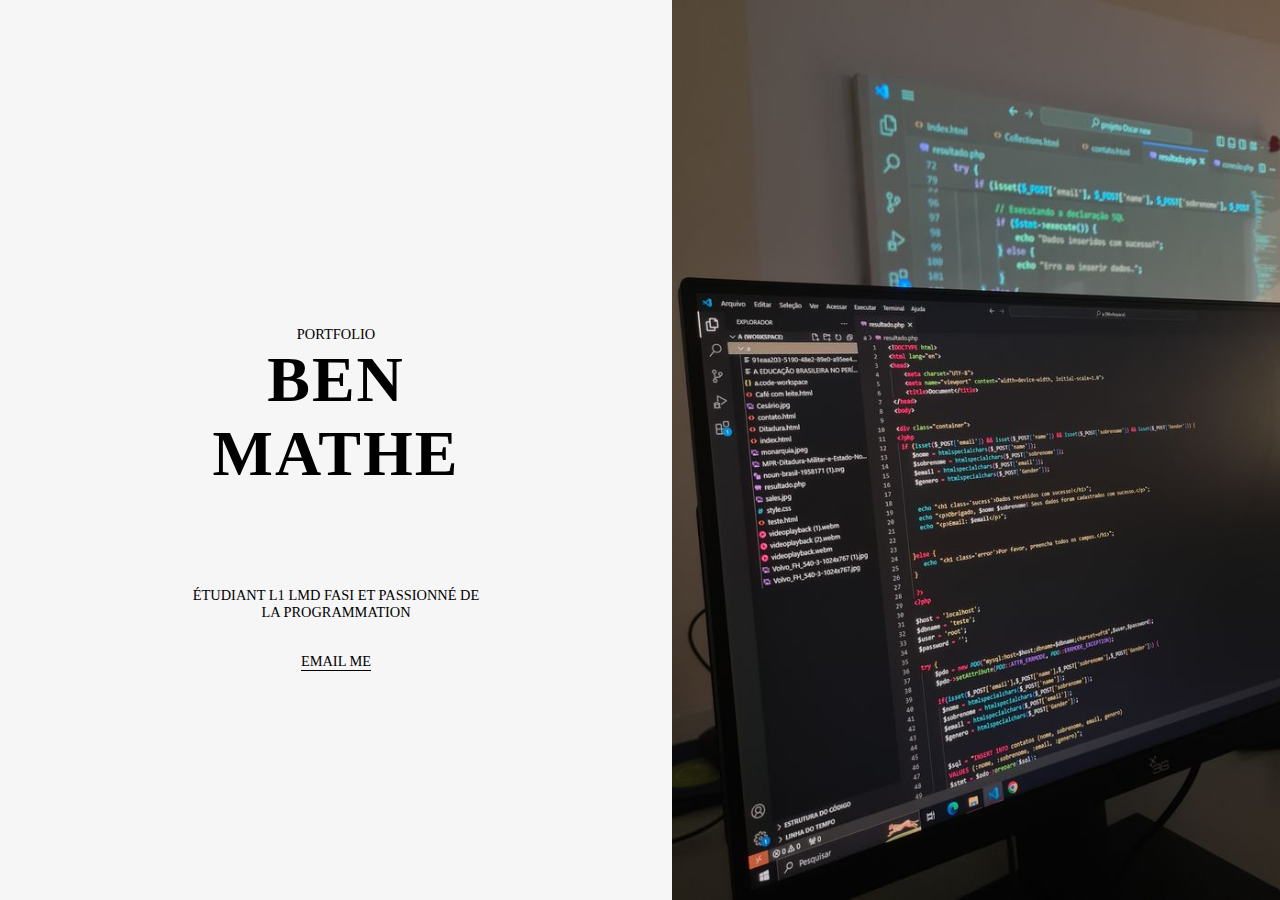
<file: index.html>
<!DOCTYPE html>
<html lang="fr">
<head>
  <meta charset="UTF-8" />
  <meta name="viewport" content="width=device-width, initial-scale=1.0" />
  <title>Ben Mathe | Portfolio</title>
  <link rel="stylesheet" href="style.css">
</head>
<body>
  <div class="hamburger" onclick="toggleMenu()">
    <div></div>
    <div></div>
    <div></div>
  </div>
  <nav id="navMenu">
    <a href="bio.html">À propos</a>
    <a href="experiences.html">Expériences</a>
    <a href="contact.html">Contact</a>
  </nav>

  <div class="container">
    <div class="left">
      <p>PORTFOLIO</p>
      <h1>BEN<br />MATHE</h1>
      <p>Étudiant L1 LMD FASI et passionné de la programmation</p>
      <a href="bio.html">EMAIL ME</a>
    </div>
    <div class="right"></div>
  </div>

  <script>
    function toggleMenu() {
      document.getElementById('navMenu').classList.toggle('open');
    }
  </script>
</body>
</html>
</file>
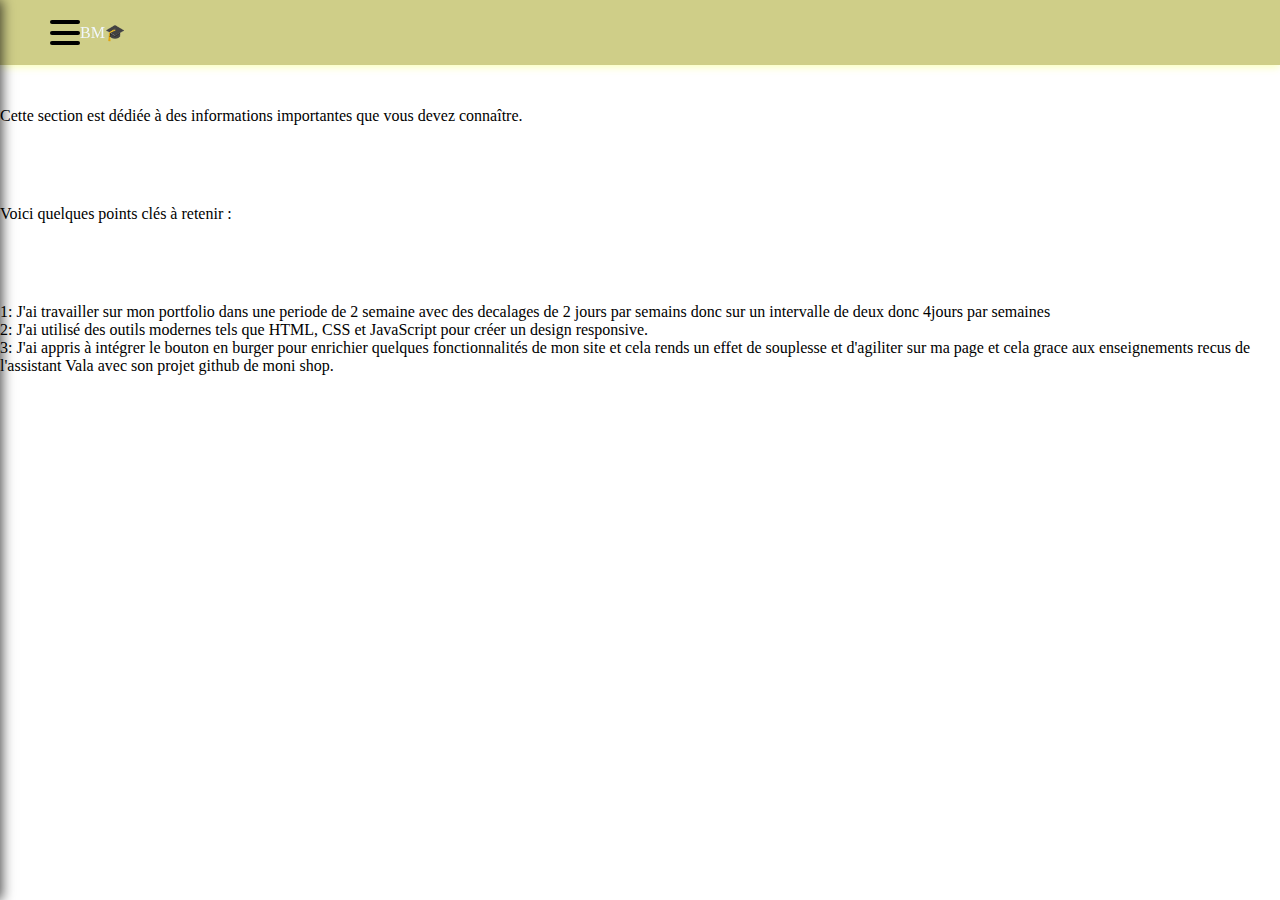
<file: A savoir.html>
<!DOCTYPE html>
<html lang="fr">
<head>
  <meta charset="UTF-8" />
  <meta name="viewport" content="width=device-width, initial-scale=1.0" />
  <title>Ben Mathe | À savoir</title>
  <link rel="stylesheet" href="style.css" />
  <link rel="stylesheet" href="https://cdnjs.cloudflare.com/ajax/libs/font-awesome/6.5.0/css/all.min.css" />
</head>
<body>
   <header class="navbar">
    <!-- Burger à gauche -->
    <button class="burger" id="burger">
      <span></span>
      <span></span>
      <span></span>
    </button>

    <div class="logo">BM🎓</div>

    <!-- Menu latéral caché -->
    <nav class="side-menu" id="sideMenu">
      <a href="index.html">Accueil🏠</a>
      <a href="bio.html">Moi🧔🏽</a>
      <a href="experiences.html">Expériences💼</a>
      <a href="contact.html">Contact📲</a>
      <a href="Projet.html">Projet🛠️</a>
     
    </nav>

    <!-- Overlay -->
    <div class="overlay" id="overlay"></div>
  </header>
    <div class="bio-text">
      <h2>À Savoir</h2>
      <p>
        Cette section est dédiée à des informations importantes que vous devez connaître.
      </p>
      <p>
        Voici quelques points clés à retenir :
      </p>
      <ul>
        <li>1: J'ai travailler sur mon portfolio dans une periode de 2 semaine avec des decalages de 2 jours par semains donc sur un intervalle de deux donc 4jours par semaines</li>
        <li>2: J'ai utilisé des outils modernes tels que HTML, CSS et JavaScript pour créer un design responsive.</li>
        <li>3: J'ai appris à intégrer le bouton en burger pour enrichier quelques fonctionnalités de mon site et cela rends un effet de souplesse et d'agiliter sur ma page et cela grace aux enseignements recus de l'assistant Vala avec son projet github de moni shop.</li>
      </ul>

       <!-- Script pour menu burger -->
  <script>
    const burger = document.getElementById('burger');
    const sideMenu = document.getElementById('sideMenu');
    const overlay = document.getElementById('overlay');

    burger.addEventListener('click', () => {
      sideMenu.classList.toggle('active');
      overlay.classList.toggle('active');
      burger.classList.toggle('open');
    });

    overlay.addEventListener('click', () => {
      sideMenu.classList.remove('active');
      overlay.classList.remove('active');
      burger.classList.remove('open');
    });
  </script>
    </div>
  </div>
</body>
</html>
</file>
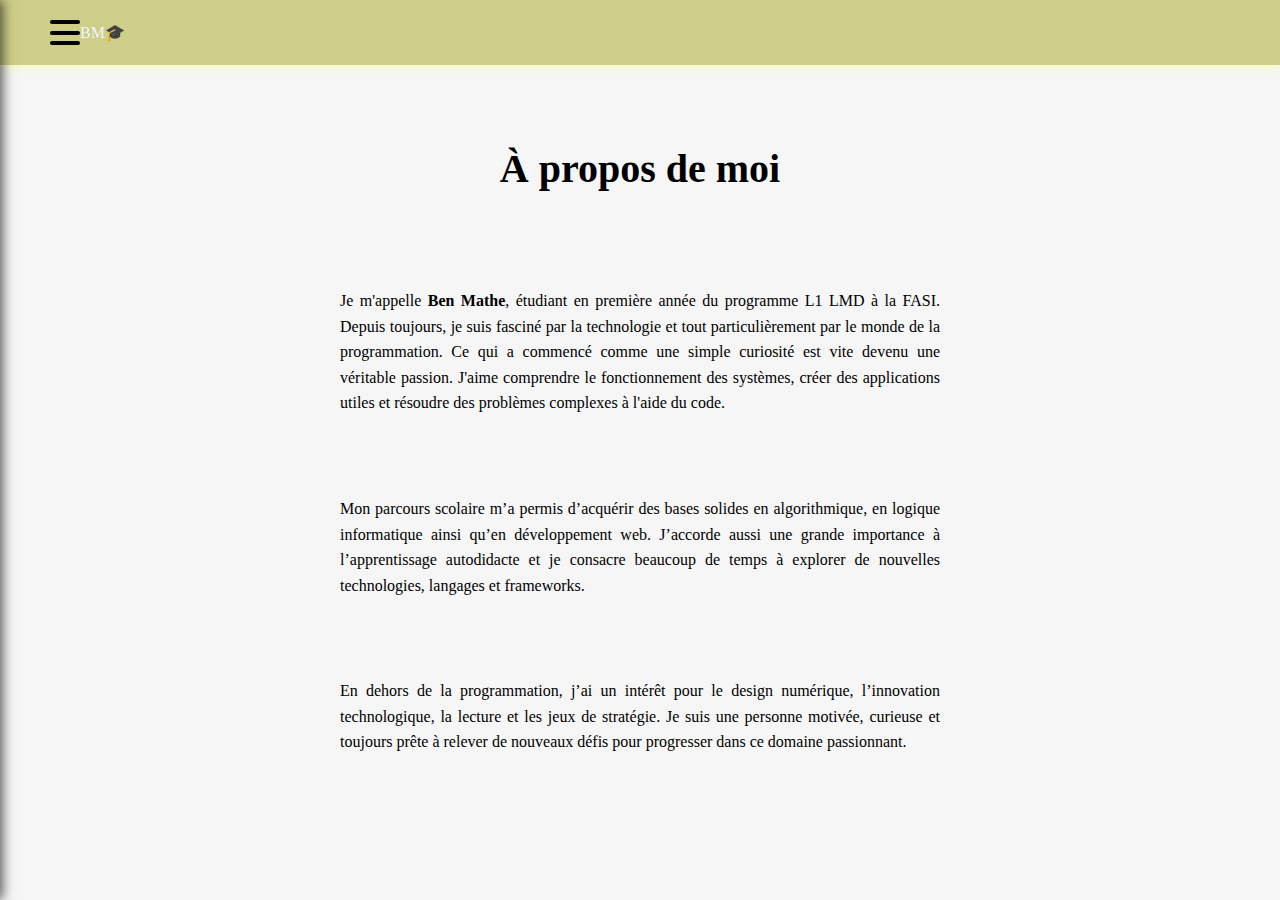
<file: bio.html>
<!DOCTYPE html>
<html lang="fr">
<head>
  <meta charset="UTF-8" />
  <meta name="viewport" content="width=device-width, initial-scale=1.0" />
  <title>Ben Mathe | Bio</title>
  <link rel="stylesheet" href="style.css">

<body>
     <header class="navbar">
    <!-- Burger à gauche -->
    <button class="burger" id="burger">
      <span></span>
      <span></span>
      <span></span>
    </button>

    <div class="logo">BM🎓</div>

    <!-- Menu latéral caché -->
    <nav class="side-menu" id="sideMenu">
      <a href="index.html">Menu🧔🏽</a>
      <a href="experiences.html">Expériences</a>
      <a href="contact.html">Contact📲</a>
    </nav>

    <!-- Overlay -->
    <div class="overlay" id="overlay"></div>
  </header>


  <div class="container">
    <div class="bio-section">
      <h2>À propos de moi</h2>
      <p>
        Je m'appelle <strong>Ben Mathe</strong>, étudiant en première année du programme L1 LMD à la FASI. Depuis toujours, je suis fasciné par la technologie et tout particulièrement par le monde de la programmation. Ce qui a commencé comme une simple curiosité est vite devenu une véritable passion. J'aime comprendre le fonctionnement des systèmes, créer des applications utiles et résoudre des problèmes complexes à l'aide du code.
      </p>
      <p>
        Mon parcours scolaire m’a permis d’acquérir des bases solides en algorithmique, en logique informatique ainsi qu’en développement web. J’accorde aussi une grande importance à l’apprentissage autodidacte et je consacre beaucoup de temps à explorer de nouvelles technologies, langages et frameworks.
      </p>
      <p>
        En dehors de la programmation, j’ai un intérêt pour le design numérique, l’innovation technologique, la lecture et les jeux de stratégie. Je suis une personne motivée, curieuse et toujours prête à relever de nouveaux défis pour progresser dans ce domaine passionnant.
      </p>
    </div>
  </div>

  <!-- Script pour menu burger -->
  <script>
    const burger = document.getElementById('burger');
    const sideMenu = document.getElementById('sideMenu');
    const overlay = document.getElementById('overlay');

    burger.addEventListener('click', () => {
      sideMenu.classList.toggle('active');
      overlay.classList.toggle('active');
      burger.classList.toggle('open');
    });

    overlay.addEventListener('click', () => {
      sideMenu.classList.remove('active');
      overlay.classList.remove('active');
      burger.classList.remove('open');
    });
  </script>

</body>
</html>
</file>
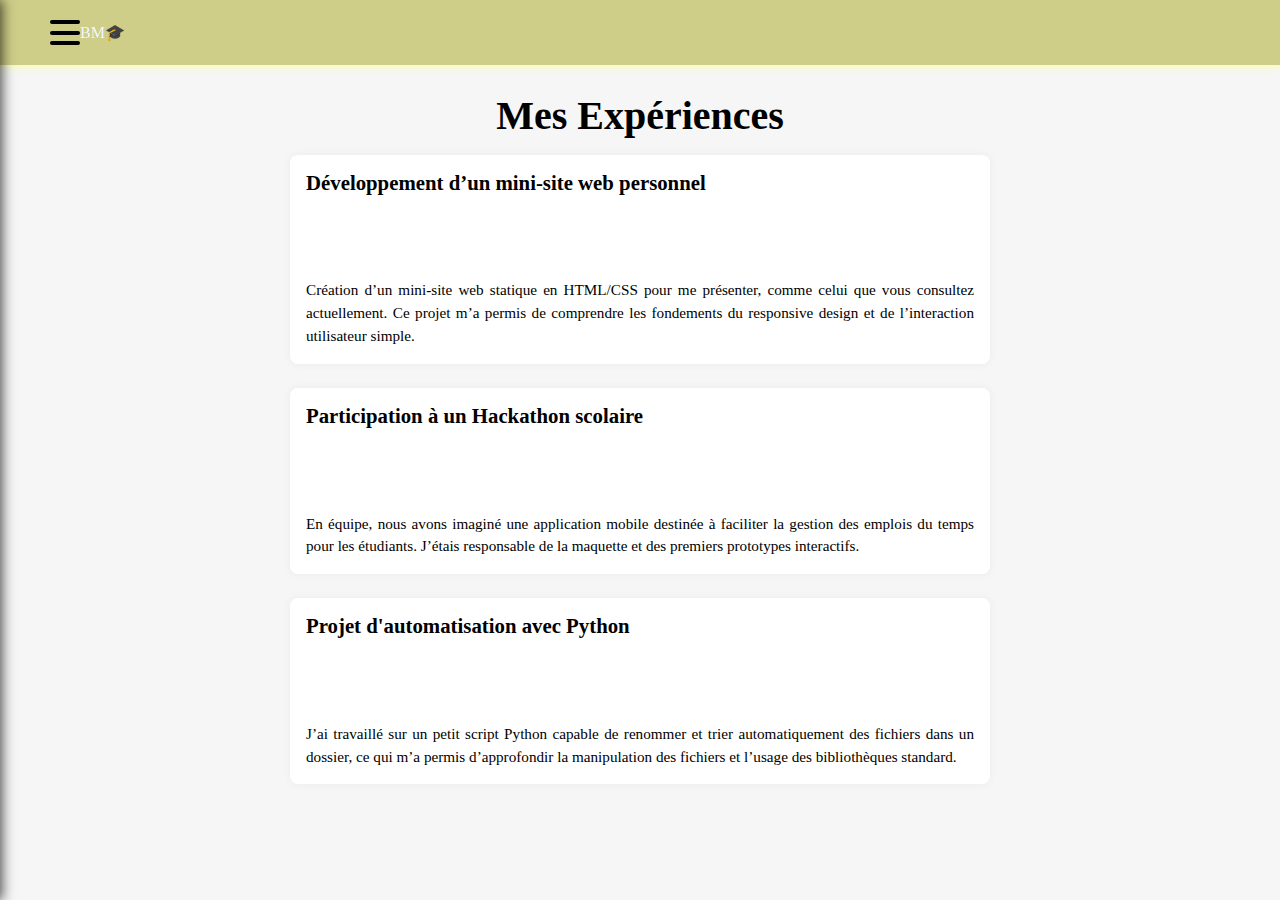
<file: experiences.html>
<!DOCTYPE html>
<html lang="fr">
<head>
  <meta charset="UTF-8" />
  <meta name="viewport" content="width=device-width, initial-scale=1.0" />
  <title>Ben Mathe | Expériences</title>
  <link rel="stylesheet" href="style.css">
</head>
<style>
     .bio-section {
      flex: 1;
      padding: 2rem;
      background-color: #f6f6f6;
      display: flex;
      flex-direction: column;
      justify-content: center;
      align-items: center;
    }

    .bio-section h2 {
      font-size: 2.5rem;
      margin-bottom: 1rem;
    }

    .bio-section p {
      max-width: 600px;
      font-size: 1rem;
      line-height: 1.6;
      text-align: justify;
    }

     .experience-section {
      flex: 1;
      padding: 2rem;
      background-color: #f6f6f6;
      display: flex;
      flex-direction: column;
      justify-content: center;
      align-items: center;
    }

    .experience-section h2 {
      font-size: 2.5rem;
      margin-bottom: 1rem;
    }

    .experience {
      max-width: 700px;
      margin-bottom: 1.5rem;
      background: white;
      padding: 1rem;
      border-radius: 8px;
      box-shadow: 0 0 10px rgba(0,0,0,0.05);
    }

    .experience h3 {
      font-size: 1.3rem;
      margin-bottom: 0.3rem;
    }

    .experience p {
      font-size: 0.95rem;
      line-height: 1.5;
      text-align: justify;
    }
</style>
<body>
  <header class="navbar">
    <!-- Burger à gauche -->
    <button class="burger" id="burger">
      <span></span>
      <span></span>
      <span></span>
    </button>

    <div class="logo">BM🎓</div>

    <!-- Menu latéral caché -->
    <nav class="side-menu" id="sideMenu">
      <a href="index.html">Accueil🏠</a>
      <a href="bio.html">Moi🧔🏽</a>
      <a href="contact.html">Contact📲</a>
    </nav>

    <!-- Overlay -->
    <div class="overlay" id="overlay"></div>
  </header>

  <div class="container">
    <div class="experience-section">
      <h2>Mes Expériences</h2>

      <div class="experience">
        <h3>Développement d’un mini-site web personnel</h3>
        <p>Création d’un mini-site web statique en HTML/CSS pour me présenter, comme celui que vous consultez actuellement. Ce projet m’a permis de comprendre les fondements du responsive design et de l’interaction utilisateur simple.</p>
      </div>

      <div class="experience">
        <h3>Participation à un Hackathon scolaire</h3>
        <p>En équipe, nous avons imaginé une application mobile destinée à faciliter la gestion des emplois du temps pour les étudiants. J’étais responsable de la maquette et des premiers prototypes interactifs.</p>
      </div>

      <div class="experience">
        <h3>Projet d'automatisation avec Python</h3>
        <p>J’ai travaillé sur un petit script Python capable de renommer et trier automatiquement des fichiers dans un dossier, ce qui m’a permis d’approfondir la manipulation des fichiers et l’usage des bibliothèques standard.</p>
      </div>

    </div>
  </div>

  <!-- Script pour menu burger -->
  <script>
    const burger = document.getElementById('burger');
    const sideMenu = document.getElementById('sideMenu');
    const overlay = document.getElementById('overlay');

    burger.addEventListener('click', () => {
      sideMenu.classList.toggle('active');
      overlay.classList.toggle('active');
      burger.classList.toggle('open');
    });

    overlay.addEventListener('click', () => {
      sideMenu.classList.remove('active');
      overlay.classList.remove('active');
      burger.classList.remove('open');
    });
  </script>
</body>
</html>
</file>
<file: style.css>
/* style.css */
header.navbar {
  display: flex;
  align-items: center;
  justify-content: flex-start;
  background-color: #cfce88;
  color: #f0f6fc;
  padding: 20px 40px;
  position: fixed;
  top: 0;
  left: 0;
  width: 100%;
  z-index: 1000;
  box-shadow: 0 2px 8px rgba(248, 255, 173, 0.9);
}

/* Bouton burger */
.burger {
  width: 30px;
  height: 25px;
  display: flex;
  flex-direction: column;
  justify-content: space-between;
  cursor: pointer;
  background: none;
  border: none;
  padding: 0;
  margin-left: 10px;
  z-index: 1100;
}
.burger span {
  height: 4px;
  width: 100%;
  background: #000000;
  border-radius: 2px;
  transition: all 0.3s ease;
}

.burger.open span:nth-child(1) {
  transform: rotate(45deg) translate(5px, 5px);
}

.burger.open span:nth-child(2) {
  opacity: 0;
}

.burger.open span:nth-child(3) {
  transform: rotate(-45deg) translate(5px, -5px);
}

/* Menu latéral caché */
.side-menu {
  position: fixed;
  top: 0;
  left: -280px; /* caché hors écran */
  width: 280px;
  height: 100vh;
  background-color: #161b22;
  box-shadow: 2px 0 12px rgba(0, 0, 0, 0.7);
  padding: 60px 20px 20px 20px;
  display: flex;
  flex-direction: column;
  gap: 20px;
  transition: left 0.3s ease;
  z-index: 1050;
}

.side-menu.active {
  left: 0;
}

/* Overlay semi-transparent */
.overlay {
  position: fixed;
  top: 0; left: 0;
  width: 100vw;
  height: 100vh;
  background: rgba(13, 17, 23, 0.7);
  opacity: 0;
  pointer-events: none;
  transition: opacity 0.3s ease;
  z-index: 1040;
}

.overlay.active {
  opacity: 1;
  pointer-events: auto;
}

/* Contenu principal */
section, .title, ul, p {
  padding-top: 80px; /* espace pour header fixe */
}


* {
  box-sizing: border-box;
  margin: 0;
  padding: 0;
}

body {
  font-family: 'Georgia', serif;
  display: flex;
  flex-direction: column;
  min-height: 100vh;
}

.container {
  display: flex;
  flex-direction: row;
  min-height: 100vh;
}

.left {
  background-color: #f6f6f6;
  flex: 1;
  display: flex;
  flex-direction: column;
  justify-content: center;
  align-items: center;
  padding: 2rem;
}

.left h1 {
  font-size: 4rem;
  font-weight: bold;
  letter-spacing: 2px;
  text-align: center;
}

.left p {
  margin-top: 1rem;
  font-size: 0.9rem;
  text-align: center;
  max-width: 300px;
  text-transform: uppercase;
}

.left a {
  margin-top: 2rem;
  font-size: 0.9rem;
  text-decoration: none;
  color: black;
  border-bottom: 1px solid black;
}

.right {
  flex: 1;
  display: flex;
  justify-content: center;
  align-items: center;
  background: url('image2.jpg') no-repeat center/cover;
}

/* Hamburger menu */
.hamburger {
  display: none;
  position: fixed;
  top: 20px;
  right: 20px;
  flex-direction: column;
  gap: 5px;
  cursor: pointer;
  z-index: 1001;
}

.hamburger div {
  width: 30px;
  height: 4px;
  background: black;
}

/* Navigation menu */
nav {
  position: fixed;
  top: 0;
  right: -100%;
  width: 250px;
  height: 100vh;
  background: white;
  display: flex;
  flex-direction: column;
  justify-content: center;
  align-items: center;
  transition: right 0.3s ease-in-out;
  z-index: 1000;
}

nav a {
  margin: 1rem 0;
  text-decoration: none;
  font-size: 1.2rem;
  color: black;
}

nav.open {
  right: 0;
}

/* Responsive : cache nav classique sur petit écran */
@media screen and (max-width: 768px) {
  header:not(.navbar) nav {
    display: none;
  }
}

/* Responsive */
@media (max-width: 768px) {
  .container {
    flex-direction: column;
  }

  .right {
    height: 300px;
  }

  .hamburger {
    display: flex;
  }
}

   .contact-info {
      flex: 1;
      padding: 2rem;
      background-color: #f6f6f6;
      display: flex;
      flex-direction: column;
      justify-content: center;
      align-items: center;
    }

    .contact-info h2 {
      font-size: 2.5rem;
      margin-bottom: 1rem;
    }

    .contact-info ul {
      list-style: none;
      padding: 0;
      font-size: 1.1rem;
    }

    .contact-info li {
      margin: 0.5rem 0;
    }

    .contact-info a {
      color: black;
      text-decoration: none;
      font-weight: bold;
    }

    .contact-info a:hover {
      text-decoration: underline;
    }

        .bio-section {
      flex: 1;
      padding: 2rem;
      background-color: #f6f6f6;
      display: flex;
      flex-direction: column;
      justify-content: center;
      align-items: center;
    }

    .bio-section h2 {
      font-size: 2.5rem;
      margin-bottom: 1rem;
    }

    .bio-section p {
      max-width: 600px;
      font-size: 1rem;
      line-height: 1.6;
      text-align: justify;
    }
</file>
